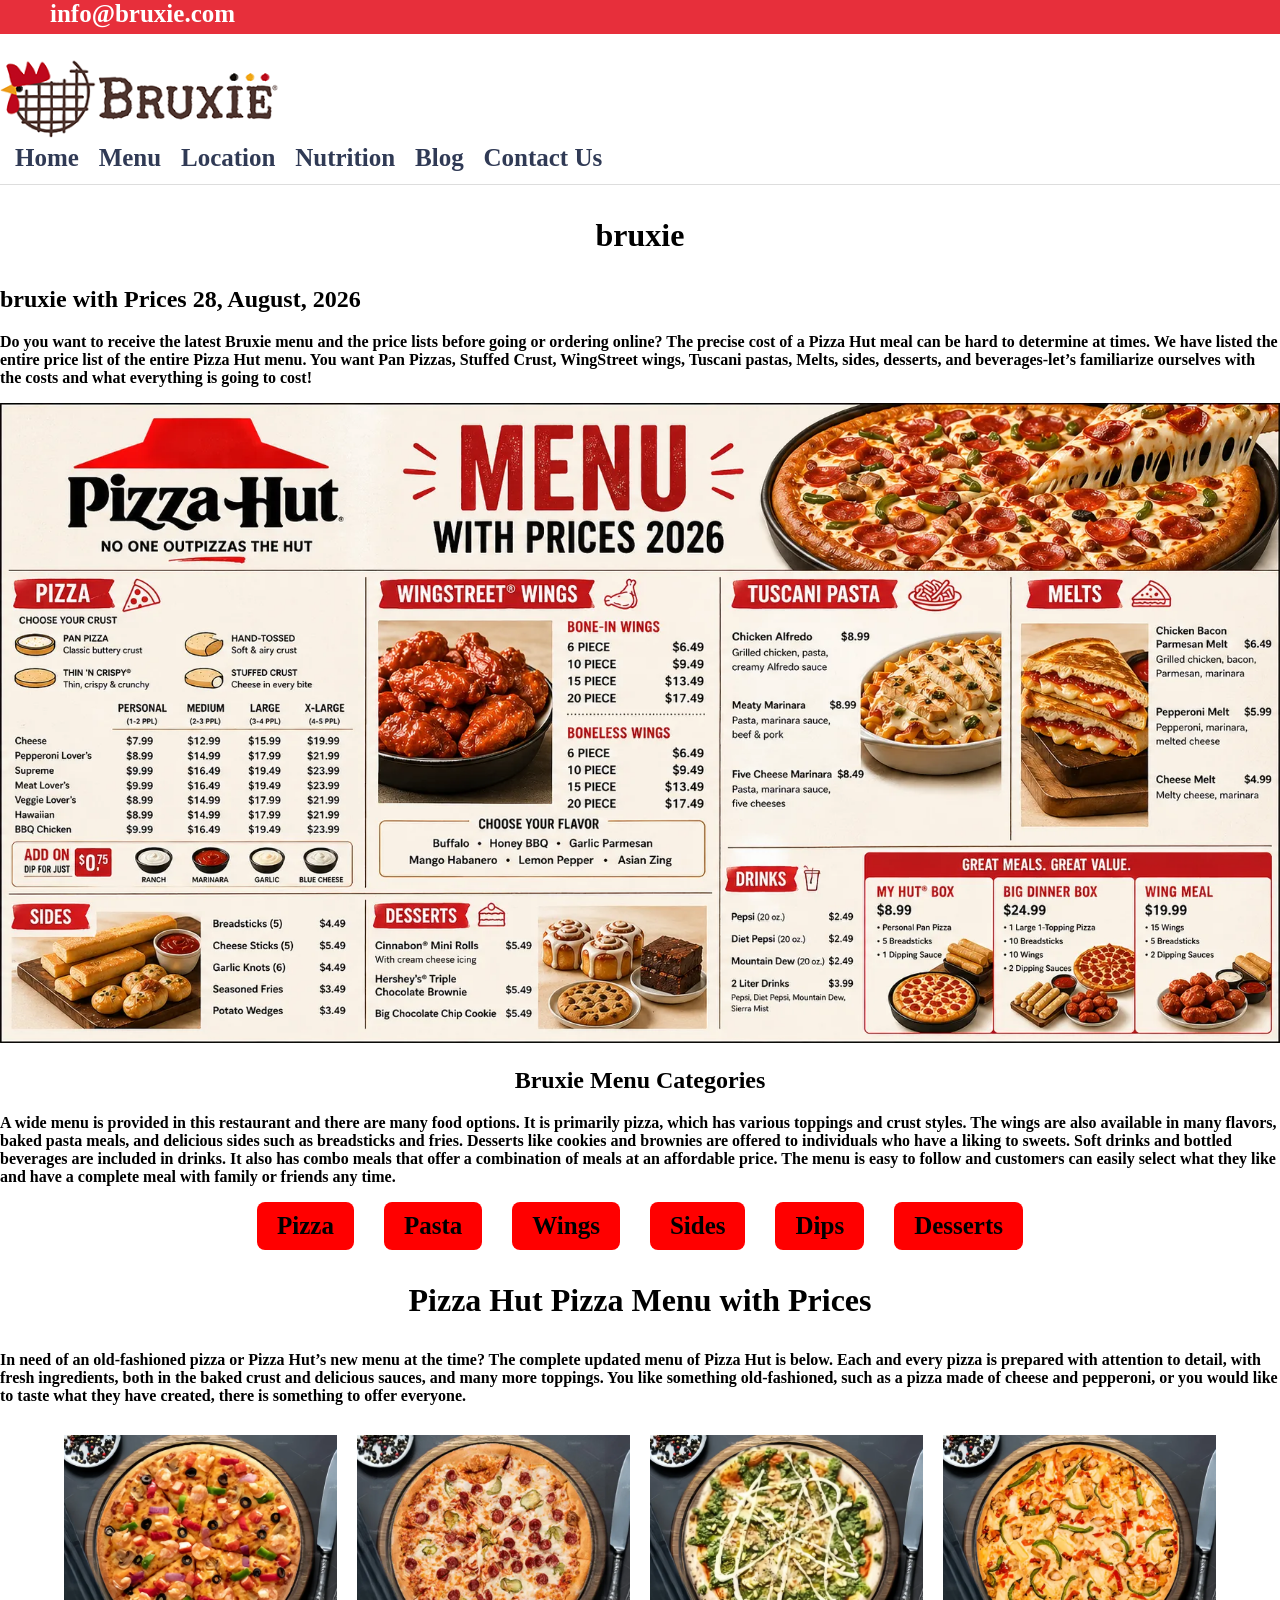
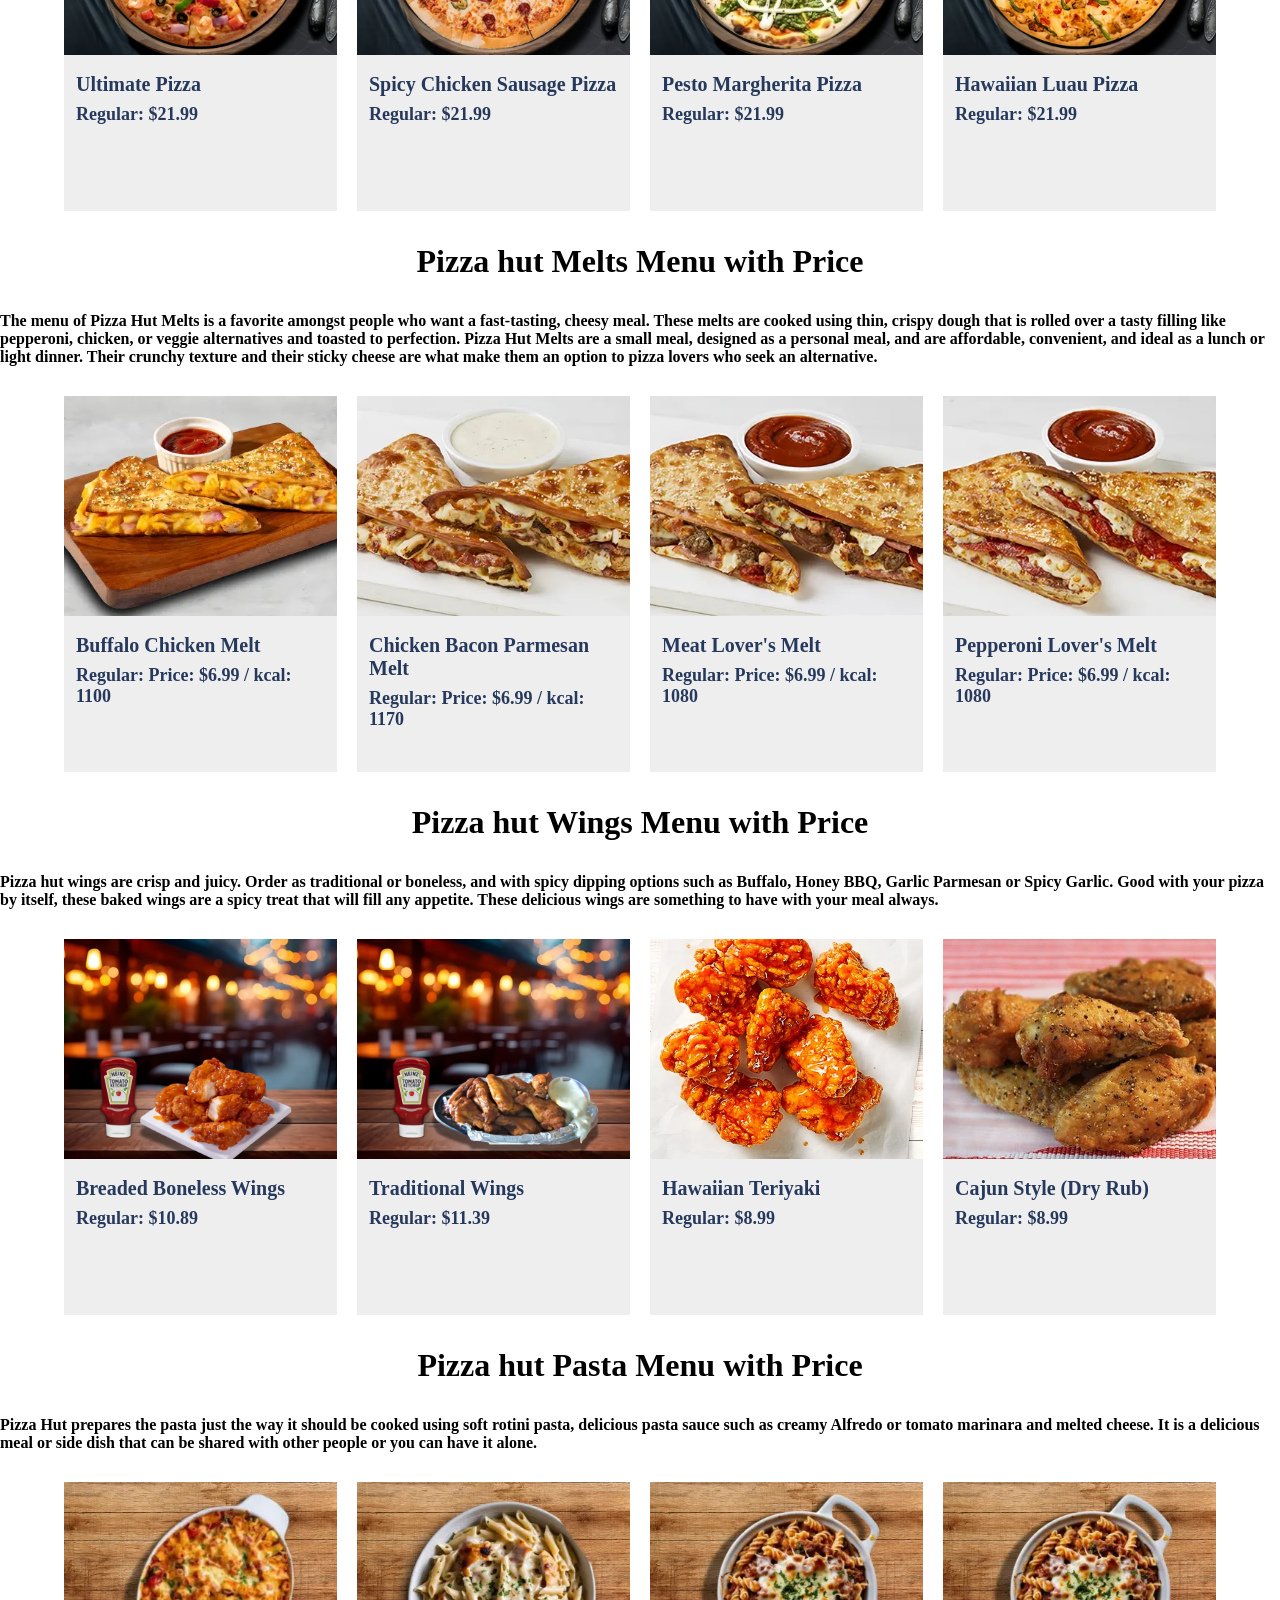
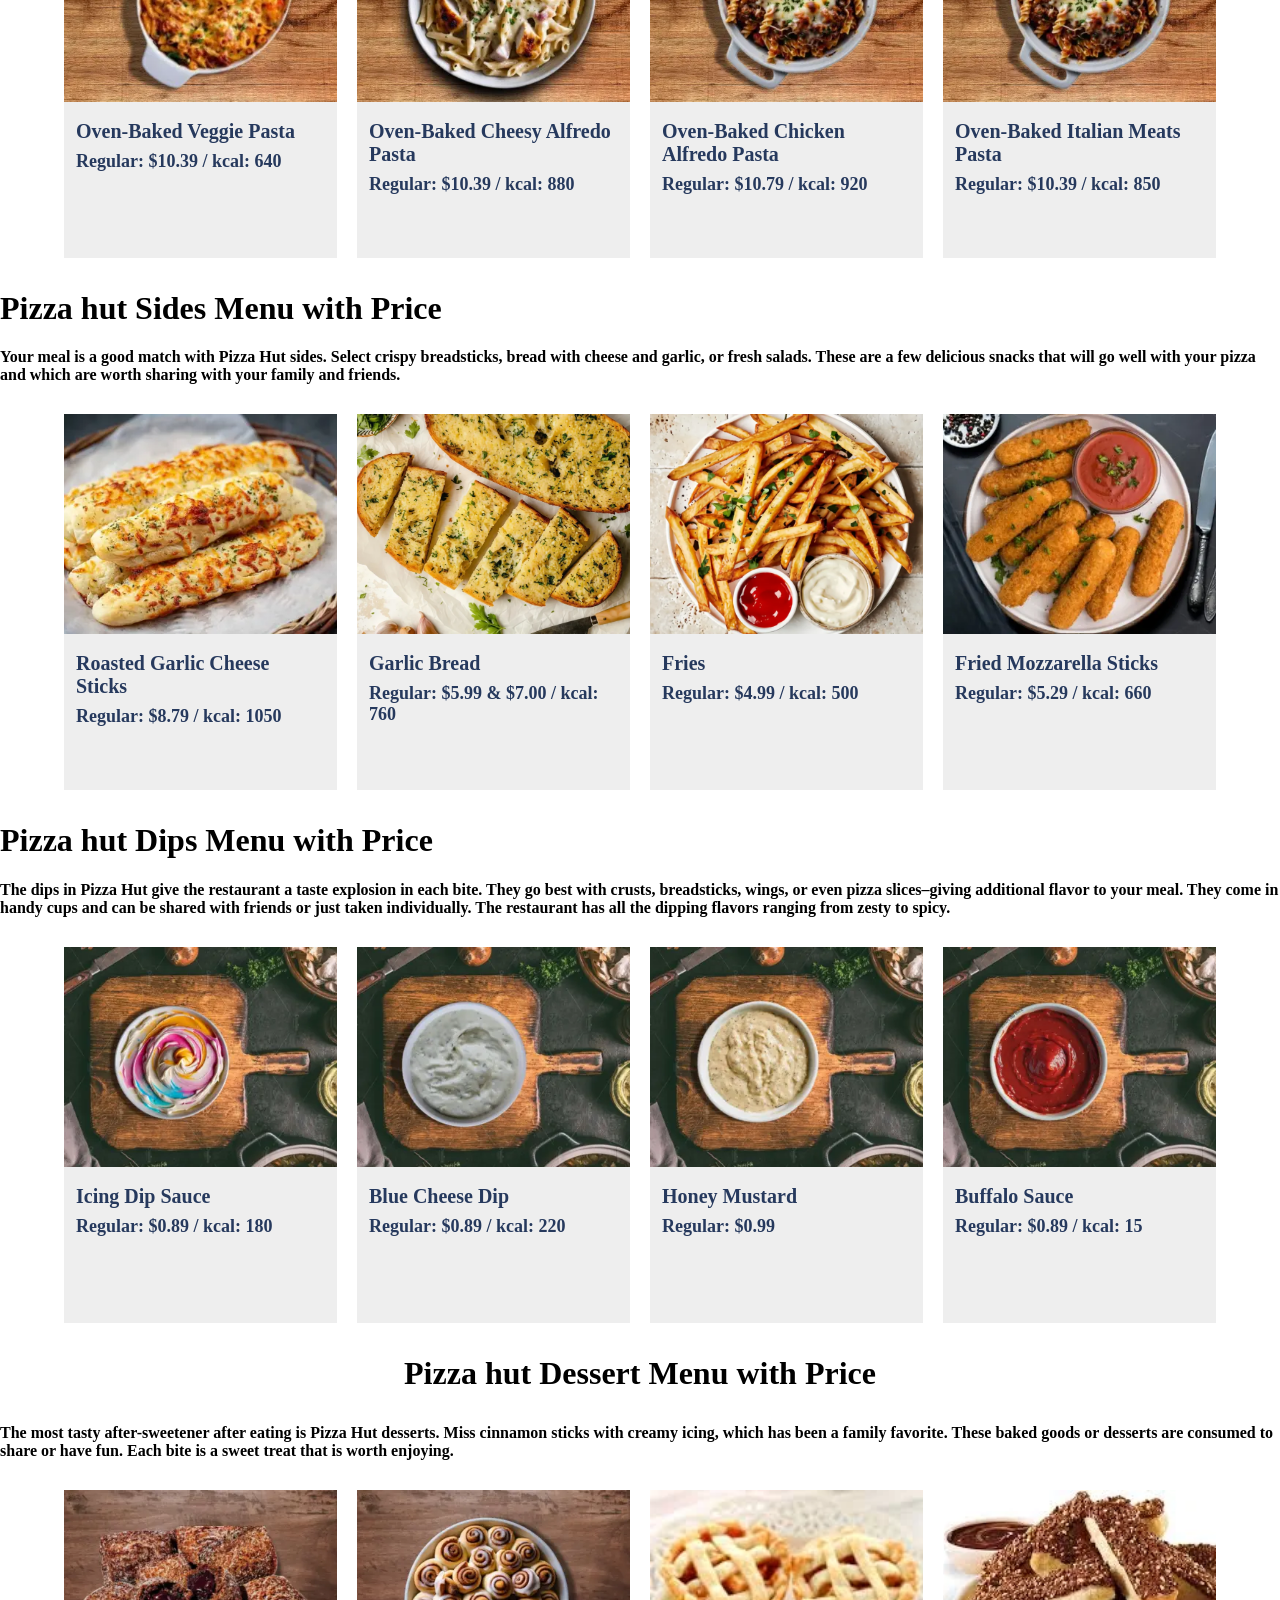
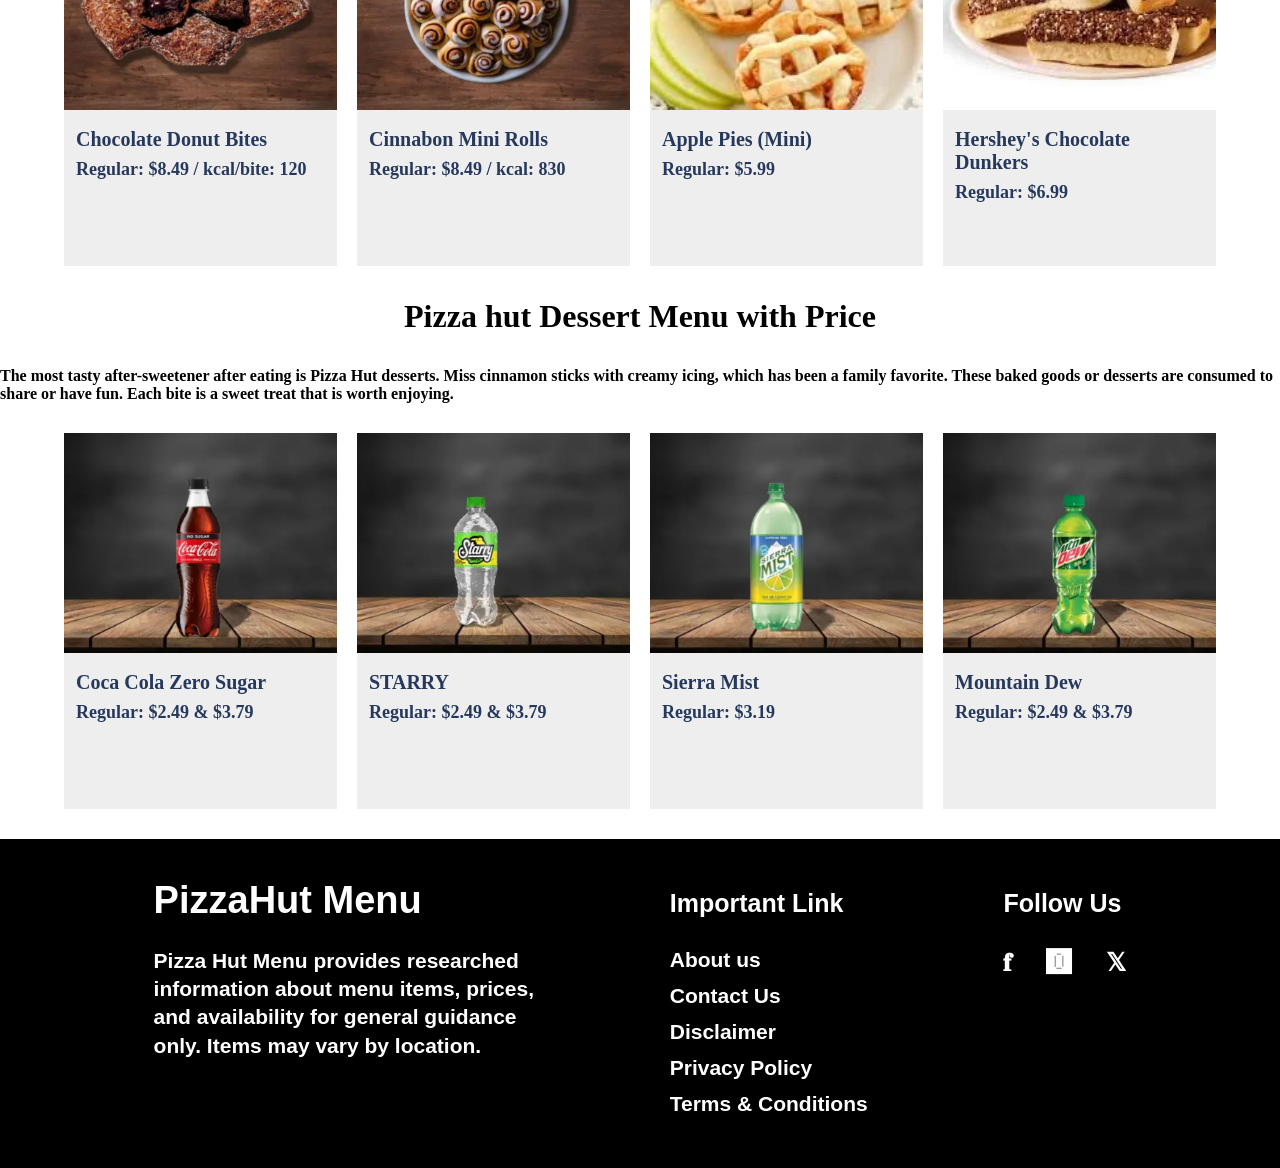
<file: index.html>
<!DOCTYPE html>
<html lang="en">
<head>
    <meta charset="UTF-8">
    <meta name="viewport" content="width=, initial-scale=1.0">
    <title>Document</title>
    <link rel="stylesheet" href="./style.css">
</head>
<body>
    <header>
    <!-- Top red bar -->
<div class="top-bar">
    <div class="container d-flex justify-content-between">
        <span>info@bruxie.com</span>

    </div>
</div>

<!-- Navbar -->
<nav class="navbar navbar-expand-lg bg-white">
    <div class="container">

        <!-- Logo -->
        <a class="navbar-brand" href="#">
            <img src="./images/Bruxie-Logo-2339165794.png" alt="bruxie" width="280">
        </a>

        <!-- Navigation links -->
        <div class="navbar-nav ms-auto">
            <a class="nav-link" href="#">Home</a>
            <a class="nav-link" href="#">Menu</a>
            <a class="nav-link" href="#">Location</a>
            <a class="nav-link" href="#">Nutrition</a>
            <a class="nav-link" href="#">Blog</a>
            <a class="nav-link" href="#">Contact Us</a>
        </div>

    </div>
</nav>
    </header>
    <p>
         <h1><p id="bruxie">bruxie</p></h1> 
         <h2>bruxie with Prices 28, August, 2026</h2>
    <p>Do you want to receive the latest Bruxie menu and the price lists before going or ordering online? The precise cost of a Pizza Hut meal can be hard to determine at times. We have listed the entire price list of the entire Pizza Hut menu. You want Pan Pizzas, Stuffed Crust, WingStreet wings, Tuscani pastas, Melts, sides, desserts, and beverages-let’s familiarize ourselves with the costs and what everything is going to cost!
 </p>
    <img id="menu1" src="./images/pizza-hut-menu-card.webp" alt="">
    <h2 id="MenuCategories">Bruxie Menu Categories</h2>
    <p>A wide menu is provided in this restaurant and there are many food options. It is primarily pizza, which has various toppings and crust styles. The wings are also available in many flavors, baked pasta meals, and delicious sides such as breadsticks and fries. Desserts like cookies and brownies are offered to individuals who have a liking to sweets. Soft drinks and bottled beverages are included in drinks. It also has combo meals that offer a combination of meals at an affordable price. The menu is easy to follow and customers can easily select what they like and have a complete meal with family or friends any time.
</p>
<div class="food">
<a href="">Pizza</a>
<a href="">Pasta</a>
<a href="">Wings</a>
<a href="">Sides</a>
<a href="">Dips</a>
<a href="">Desserts</a>
</div>

<h1><p id="bruxie"> Pizza Hut Pizza Menu with Prices </p></h1>
<p>In need of an old-fashioned pizza or Pizza Hut’s new menu at the time? The complete updated menu of Pizza Hut is below. Each and every pizza is prepared with attention to detail, with fresh ingredients, both in the baked crust and delicious sauces, and many more toppings. You like something old-fashioned, such as a pizza made of cheese and pepperoni, or you would like to taste what they have created, there is something to offer everyone.

</p>
<div class="pizza-container">

    <div class="pizza-card">
        <img src="./images/Ultimate-Pizza--1024x614.webp" alt="Ultimate Pizza">

        <div class="pizza-info">
            <h3>Ultimate Pizza</h3>
            <p>Regular: $21.99</p>
        </div>
    </div>

    <div class="pizza-card">
        <img src="./images/Spicy-Chicken-Sausage-Pizza-.webp" alt="Spicy Chicken Sausage Pizza">

        <div class="pizza-info">
            <h3>Spicy Chicken Sausage Pizza</h3>
            <p>Regular: $21.99</p>
        </div>
    </div>

    <div class="pizza-card">
        <img src="./images/Pesto_Margherita_Pizza-1024x614.webp"alt="Pesto Margherita Pizza">

        <div class="pizza-info">
            <h3>Pesto Margherita Pizza</h3>
            <p>Regular: $21.99</p>
        </div>
    </div>

    <div class="pizza-card">
        <img src="./images/Hawaiian-Luau-Pizza--1024x614.webp" alt="Hawaiian Luau Pizza">

        <div class="pizza-info">
            <h3>Hawaiian Luau Pizza</h3>
            <p>Regular: $21.99</p>
        </div>
    </div>

</div>






<h1><p id="bruxie">Pizza hut Melts Menu with Price</p></h1>
<p>The menu of Pizza Hut Melts is a favorite amongst people who want a fast-tasting, cheesy meal. These melts are cooked using thin, crispy dough that is rolled over a tasty filling like pepperoni, chicken, or veggie alternatives and toasted to perfection. Pizza Hut Melts are a small meal, designed as a personal meal, and are affordable, convenient, and ideal as a lunch or light dinner. Their crunchy texture and their sticky cheese are what make them an option to pizza lovers who seek an alternative.</p>
<div class="melt-container">

    <div class="melt-card">
        <img src="./images/Buffalo-Chicken-Melt-.webp" alt="Buffalo Chicken Melt">
        <div class="melt-info">
            <h3>Buffalo Chicken Melt</h3>
            <p>Regular: Price: $6.99 / kcal: 1100</p>
        </div>
    </div>

    <div class="melt-card">
        <img src="./images/Chicken-Bacon-Parmesan-Melt-.webp" alt="Chicken Bacon Parmesan Melt">
        <div class="melt-info">
            <h3>Chicken Bacon Parmesan Melt</h3>
            <p>Regular: Price: $6.99 / kcal: 1170</p>
        </div>
    </div>

    <div class="melt-card">
        <img src="./images/Meat-Lovers-Melt-.webp" alt="Meat Lover's Melt">
        <div class="melt-info">
            <h3>Meat Lover's Melt</h3>
            <p>Regular: Price: $6.99 / kcal: 1080</p>
        </div>
    </div>

    <div class="melt-card">
        <img src="./images/Pepperoni-Lovers-Melt-.webp" alt="Pepperoni Lover's Melt">
        <div class="melt-info">
            <h3>Pepperoni Lover's Melt</h3>
            <p>Regular: Price: $6.99 / kcal: 1080</p>
        </div>
    </div>
</div>






<h1><p id="bruxie">Pizza hut Wings Menu with Price</p></h1>
<p>Pizza hut wings are crisp and juicy. Order as traditional or boneless, and with spicy dipping options such as Buffalo, Honey BBQ, Garlic Parmesan or Spicy Garlic. Good with your pizza by itself, these baked wings are a spicy treat that will fill any appetite. These delicious wings are something to have with your meal always.</p>

<div class="wing-container">


    <div class="wing-card">
        <img src="./images/Breaded-Boneless-Wings--1024x614.webp" alt="Breaded Boneless Wings">
        <div class="wing-info">
            <h3>Breaded Boneless Wings</h3>
            <p>Regular: $10.89</p>
        </div>
    </div>

    <div class="wing-card">
        <img src="./images/Traditional_Wings-1024x614.webp" alt="Traditional Wings">
        <div class="wing-info">
            <h3>Traditional Wings</h3>
            <p>Regular: $11.39</p>
        </div>
    </div>

    <div class="wing-card">
        <img src="./images/15-1024x1024.webp" alt="Hawaiian Teriyaki">
        <div class="wing-info">
            <h3>Hawaiian Teriyaki</h3>
            <p>Regular: $8.99</p>
        </div>
    </div>

    <div class="wing-card">
        <img src="./images/14.webp" alt="Cajun Style">
        <div class="wing-info">
            <h3>Cajun Style (Dry Rub)</h3>
            <p>Regular: $8.99</p>
        </div>
    </div>

</div>







<h1><p id="bruxie">Pizza hut Pasta Menu with Price</p></h1>
<p>Pizza Hut prepares the pasta just the way it should be cooked using soft rotini pasta, delicious pasta sauce such as creamy Alfredo or tomato marinara and melted cheese. It is a delicious meal or side dish that can be shared with other people or you can have it alone.</p>
<div class="pasta-container">

    <div class="pasta-card">
        <img src="./Pizza Hut Menu 2026 – Prices, Deals & Full Food List_files/Oven-Baked-Veggie-Pasta-.webp" alt="Oven-Baked Veggie Pasta">
        <div class="pasta-info">
            <h3>Oven-Baked Veggie Pasta</h3>
            <p>Regular: $10.39 / kcal: 640</p>
        </div>
    </div>

    <div class="pasta-card">
        <img src="./Pizza Hut Menu 2026 – Prices, Deals & Full Food List_files/Oven-Baked-Chicken-Alfredo-Pasta-.webp" alt="Oven-Baked Cheesy Alfredo Pasta">
        <div class="pasta-info">
            <h3>Oven-Baked Cheesy Alfredo Pasta</h3>
            <p>Regular: $10.39 / kcal: 880</p>
        </div>
    </div>

    <div class="pasta-card">
        <img src="./Pizza Hut Menu 2026 – Prices, Deals & Full Food List_files/Oven-Baked-Italian-Meats-Pasta-.webp" alt="Oven-Baked Chicken Alfredo Pasta">
        <div class="pasta-info">
            <h3>Oven-Baked Chicken Alfredo Pasta</h3>
            <p>Regular: $10.79 / kcal: 920</p>
        </div>
    </div>

    <div class="pasta-card">
        <img src="./Pizza Hut Menu 2026 – Prices, Deals & Full Food List_files/Oven-Baked-Italian-Meats-Pasta-.webp" alt="Oven-Baked Italian Meats Pasta">
        <div class="pasta-info">
            <h3>Oven-Baked Italian Meats Pasta</h3>
            <p>Regular: $10.39 / kcal: 850</p>
        </div>
    </div>

</div>











<h1><pid="bruxie"></p>Pizza hut Sides Menu with Price</h1>

<p>Your meal is a good match with Pizza Hut sides. Select crispy breadsticks, bread with cheese and garlic, or fresh salads. These are a few delicious snacks that will go well with your pizza and which are worth sharing with your family and friends.</p>
<div class="side-container">

    <div class="side-card">
        <img src="./Pizza Hut Menu 2026 – Prices, Deals & Full Food List_files/Roasted-Garlic-Cheese-Sticks-.webp" alt="Roasted Garlic Cheese Sticks">
        <div class="side-info">
            <h3>Roasted Garlic Cheese Sticks</h3>
            <p>Regular: $8.79 / kcal: 1050</p>
        </div>
    </div>

    <div class="side-card">
        <img src="./Pizza Hut Menu 2026 – Prices, Deals & Full Food List_files/Garlic-Bread--1024x615.webp" alt="Garlic Bread">
        <div class="side-info">
            <h3>Garlic Bread</h3>
            <p>Regular: $5.99 & $7.00 / kcal: 760</p>
        </div>
    </div>

    <div class="side-card">
        <img src="./Pizza Hut Menu 2026 – Prices, Deals & Full Food List_files/Fries--1024x614.webp" alt="Fries">
        <div class="side-info">
            <h3>Fries</h3>
            <p>Regular: $4.99 / kcal: 500</p>
        </div>
    </div>

    <div class="side-card">
        <img src="./Pizza Hut Menu 2026 – Prices, Deals & Full Food List_files/Fried-Mozzarella-Sticks-.webp" alt="Fried Mozzarella Sticks">
        <div class="side-info">
            <h3>Fried Mozzarella Sticks</h3>
            <p>Regular: $5.29 / kcal: 660</p>
        </div>
    </div>

</div>










<h1><p id="bruxie"></p>Pizza hut Dips Menu with Price</h1>
<p>The dips in Pizza Hut give the restaurant a taste explosion in each bite. They go best with crusts, breadsticks, wings, or even pizza slices–giving additional flavor to your meal. They come in handy cups and can be shared with friends or just taken individually. The restaurant has all the dipping flavors ranging from zesty to spicy.</p>

<div class="dip-container">

    <div class="dip-card">
        <img src="./Pizza Hut Menu 2026 – Prices, Deals & Full Food List_files/Icing-Dip-Sauce-.webp" alt="Icing Dip Sauce">
        <div class="dip-info">
            <h3>Icing Dip Sauce</h3>
            <p>Regular: $0.89 / kcal: 180</p>
        </div>
    </div>

    <div class="dip-card">
        <img src="./Pizza Hut Menu 2026 – Prices, Deals & Full Food List_files/Blue-Cheese-Dip-.webp" alt="Blue Cheese Dip">
        <div class="dip-info">
            <h3>Blue Cheese Dip</h3>
            <p>Regular: $0.89 / kcal: 220</p>
        </div>
    </div>

    <div class="dip-card">
        <img src="./Pizza Hut Menu 2026 – Prices, Deals & Full Food List_files/1.webp" alt="Honey Mustard">
        <div class="dip-info">
            <h3>Honey Mustard</h3>
            <p>Regular: $0.99</p>
        </div>
    </div>

    <div class="dip-card">
        <img src="./Pizza Hut Menu 2026 – Prices, Deals & Full Food List_files/Buffalo-Mild-Sauce-.webp" alt="Buffalo Sauce">
        <div class="dip-info">
            <h3>Buffalo Sauce</h3>
            <p>Regular: $0.89 / kcal: 15</p>
        </div>
    </div>

</div>






<h1><p id="bruxie">Pizza hut Dessert Menu with Price</p></h1>
<p>The most tasty after-sweetener after eating is Pizza Hut desserts. Miss cinnamon sticks with creamy icing, which has been a family favorite. These baked goods or desserts are consumed to share or have fun. Each bite is a sweet treat that is worth enjoying.

</p>

<div class="dessert-container">

    <div class="dessert-card">
        <img src="./Pizza Hut Menu 2026 – Prices, Deals & Full Food List_files/Chocolate-Donut-Bites-.webp" alt="Chocolate Donut Bites">
        <div class="dessert-info">
            <h3>Chocolate Donut Bites</h3>
            <p>Regular: $8.49 / kcal/bite: 120</p>
        </div>
    </div>

    <div class="dessert-card">
        <img src="./Pizza Hut Menu 2026 – Prices, Deals & Full Food List_files/Cinnabon-Mini-Rolls-.webp" alt="Cinnabon Mini Rolls">
        <div class="dessert-info">
            <h3>Cinnabon Mini Rolls</h3>
            <p>Regular: $8.49 / kcal: 830</p>
        </div>
    </div>

    <div class="dessert-card">
        <img src="./Pizza Hut Menu 2026 – Prices, Deals & Full Food List_files/3.jpg" alt="Apple Pies">
        <div class="dessert-info">
            <h3>Apple Pies (Mini)</h3>
            <p>Regular: $5.99</p>
        </div>
    </div>

    <div class="dessert-card">
        <img src="./Pizza Hut Menu 2026 – Prices, Deals & Full Food List_files/2-1.jpg" alt="Hershey's Chocolate Dunkers">
        <div class="dessert-info">
            <h3>Hershey's Chocolate Dunkers</h3>
            <p>Regular: $6.99</p>
        </div>
    </div>

</div>



<h1><p id="bruxie">Pizza hut Dessert Menu with Price</p></h1>
<p>The most tasty after-sweetener after eating is Pizza Hut desserts. Miss cinnamon sticks with creamy icing, which has been a family favorite. These baked goods or desserts are consumed to share or have fun. Each bite is a sweet treat that is worth enjoying.

</p>
<div class="drink-container">

    <div class="drink-card">
        <img src="./Pizza Hut Menu 2026 – Prices, Deals & Full Food List_files/Coca-Cola-Zero-Sugar-.webp" alt="Coca Cola Zero Sugar">
        <div class="drink-info">
            <h3>Coca Cola Zero Sugar</h3>
            <p>Regular: $2.49 & $3.79</p>
        </div>
    </div>

    <div class="drink-card">
        <img src="./Pizza Hut Menu 2026 – Prices, Deals & Full Food List_files/STARRY-.webp" alt="STARRY">
        <div class="drink-info">
            <h3>STARRY</h3>
            <p>Regular: $2.49 & $3.79</p>
        </div>
    </div>

    <div class="drink-card">
        <img src="./Pizza Hut Menu 2026 – Prices, Deals & Full Food List_files/Sierra-Mist-.webp" alt="Sierra Mist">
        <div class="drink-info">
            <h3>Sierra Mist</h3>
            <p>Regular: $3.19</p>
        </div>
    </div>

    <div class="drink-card">
        <img src="./Pizza Hut Menu 2026 – Prices, Deals & Full Food List_files/Mountain-Dew-.webp" alt="Mountain Dew">
        <div class="drink-info">
            <h3>Mountain Dew</h3>
            <p>Regular: $2.49 & $3.79</p>
        </div>
    </div>

</div>
















    </main>
<footer>
  <div>
    <h2>PizzaHut Menu</h2>
    <p>
      Pizza Hut Menu provides researched<br>
      information about menu items, prices,<br>
      and availability for general guidance<br>
      only. Items may vary by location.
    </p>
  </div>

  <div>
    <h3>Important Link</h3>
    <a href="#">About us</a>
    <a href="#">Contact Us</a>
    <a href="#">Disclaimer</a>
    <a href="#">Privacy Policy</a>
    <a href="#">Terms & Conditions</a>
  </div>
  <div>
    <h3>Follow Us</h3>
    <div class="social">
      <a href="#">𝐟</a>
      <a href="#">🅾</a>
      <a href="#">𝕏</a>
    </div>
  </div>
</footer>
</body>
</html>
</file>
<file: style.css>
main {
    margin-left: 100px;
    margin-right: 100px;
}
body{
    margin: 0;
    padding: 0;
    
}
header{
    text-align: leftA;
font-size: larger;
font-weight: bolder;
}
/*        <!-- Navigation links -->*/ 

.navbar {
    height: 125px;
    border-bottom: 1px solid #ddd;
}

.nav-link {
    font-size: 25px;
    font-weight: bold;
    color: #303a55;
    margin-left: 15px;
}

.nav-link:hover {
    color: #e72f3b;
}
.top-bar {
    background-color: #e72f3b;
    color: white;
    height: 34px;
    font-size: 25px;
    font-weight: bolder;
    margin-bottom: 25px;

}
span{
    margin-left: 50px;
        font-weight: bolder;

}

.navbar {
    height: 125px;
    border-bottom: 1px solid #ddd;
}

.nav-link {
    font-size: 25px;
    font-weight: bold;
    color: #303a55;
    margin-left: 15px;
}

.nav-link:hover {
    color: #e72f3b;
}
a:hover {
    color: #e72f3b;
}
a {
    color: #303a55;
    text-decoration: none;
    font-size: 25px;
    font-weight: bold;
}
/*end of navigation*/
/* main */
#bruxie{
    text-align: center;
}
main{
    margin-left: 100px;
    margin-right: 100px
}
#menu1{
   width: 100%;
}
 #MenuCategories{
    text-align: center;
 }
p{
    font-weight: bolder
}
.food{
    margin-left: 50px;
    margin-right: 50px;
      display: flex;
    gap: 30px;
    justify-content: center;

}
.food a {
    background-color: red;
    color: black;
    padding: 10px 20px;
    text-decoration: none;
    border-radius: 8px;
}
/* =========================
   ALL MENU CONTAINERS
========================= */

.pizza-container,
.melt-container,
.wing-container,
.pasta-container,
.side-container,
.dip-container,
.dessert-container,
.drink-container {
    display: grid;
    grid-template-columns: repeat(4, 1fr);
    gap: 20px;
    width: 90%;
    max-width: 1220px;
    margin: 30px auto;
}


/* =========================
   ALL MENU CARDS
========================= */

.pizza-card,
.melt-card,
.wing-card,
.pasta-card,
.side-card,
.dip-card,
.dessert-card,
.drink-card {
    background-color: #eee;
    overflow: hidden;
}


/* =========================
   ALL IMAGES
========================= */

.pizza-card img,
.melt-card img,
.wing-card img,
.pasta-card img,
.side-card img,
.dip-card img,
.dessert-card img,
.drink-card img {
    width: 100%;
    height: 220px;
    object-fit: cover;
    display: block;
}


/* =========================
   ALL INFO
========================= */

.pizza-info,
.melt-info,
.wing-info,
.pasta-info,
.side-info,
.dip-info,
.dessert-info,
.drink-info {
    padding: 18px 12px;
    min-height: 120px;
}


/* =========================
   ALL TITLES
========================= */

.pizza-info h3,
.melt-info h3,
.wing-info h3,
.pasta-info h3,
.side-info h3,
.dip-info h3,
.dessert-info h3,
.drink-info h3 {
    margin: 0 0 8px;
    font-size: 20px;
    color: #26395d;
}


/* =========================
   ALL PRICES
========================= */

.pizza-info p,
.melt-info p,
.wing-info p,
.pasta-info p,
.side-info p,
.dip-info p,
.dessert-info p,
.drink-info p {
    margin: 0;
    font-size: 18px;
    color: #26395d;
}


/* =========================
   TABLET
========================= */

@media (max-width: 600px) {
    .pizza-container,
    .melt-container,
    .wing-container,
    .pasta-container,
    .side-container,
    .dip-container,
    .dessert-container,
    .drink-container {
  grid-template-columns: 1fr;    }

}


/* =========================
   PHONE
========================= */

@media (max-width: 600px) {

    .pizza-container,
    .melt-container,
    .wing-container,
    .pasta-container,
    .side-container,
    .dip-container,
    .dessert-container,
    .drink-container {
        grid-template-columns: 1fr;
        width: 90%;
    }

}







footer {
  background: #000;
  color: white;
  display: flex;
  justify-content: space-between;
  padding: 40px 12%;
  font-family: Arial, sans-serif;
}

footer h2 {
  font-size: 38px;
  margin: 0 0 25px;
}

footer h3 {
  font-size: 25px;
  margin: 10px 0 30px;
}

footer p {
  font-size: 21px;
  line-height: 1.35;
  margin: 0;
}

footer a {
  display: block;
  color: white;
  text-decoration: none;
  font-size: 21px;
  margin: 12px 0;
}

.social {
  display: flex;
  gap: 35px;
}

.social a {
  font-size: 25px;
  margin: 0;
}





















/* PHONE */
@media (max-width: 600px) {

    main {
        margin-left: 15px;
        margin-right: 15px;
    }

    .top-bar {
        height: auto;
        font-size: 14px;
        padding: 8px;
    }

    .top-bar span {
        margin-left: 5px;
    }

    .navbar {
        height: auto;
        padding: 15px;
    }

    .navbar-brand img {
        width: 180px;
        height: auto;
    }

    .navbar-nav {
        display: flex;
        flex-direction: column;
        align-items: center;
        width: 100%;
        margin-top: 15px;
    }

    .nav-link {
        font-size: 18px;
        margin: 5px 0;
    }

    #bruxie {
        font-size: 28px;
    }

    h2 {
        font-size: 23px;
    }

    p {
        font-size: 16px;
    }

    .food {
        margin: 20px 0;
        display: grid;
        grid-template-columns: repeat(2, 1fr);
        gap: 10px;
    }

    .food a {
        text-align: center;
        padding: 10px;
        font-size: 16px;
    }

    #menu1 {
        width: 100%;
        height: auto;
    }

    .pizza-card img,
    .melt-card img,
    .wing-card img,
    .pasta-card img,
    .side-card img,
    .dip-card img,
    .dessert-card img,
    .drink-card img {
        height: 180px;
    }
}
</file>
